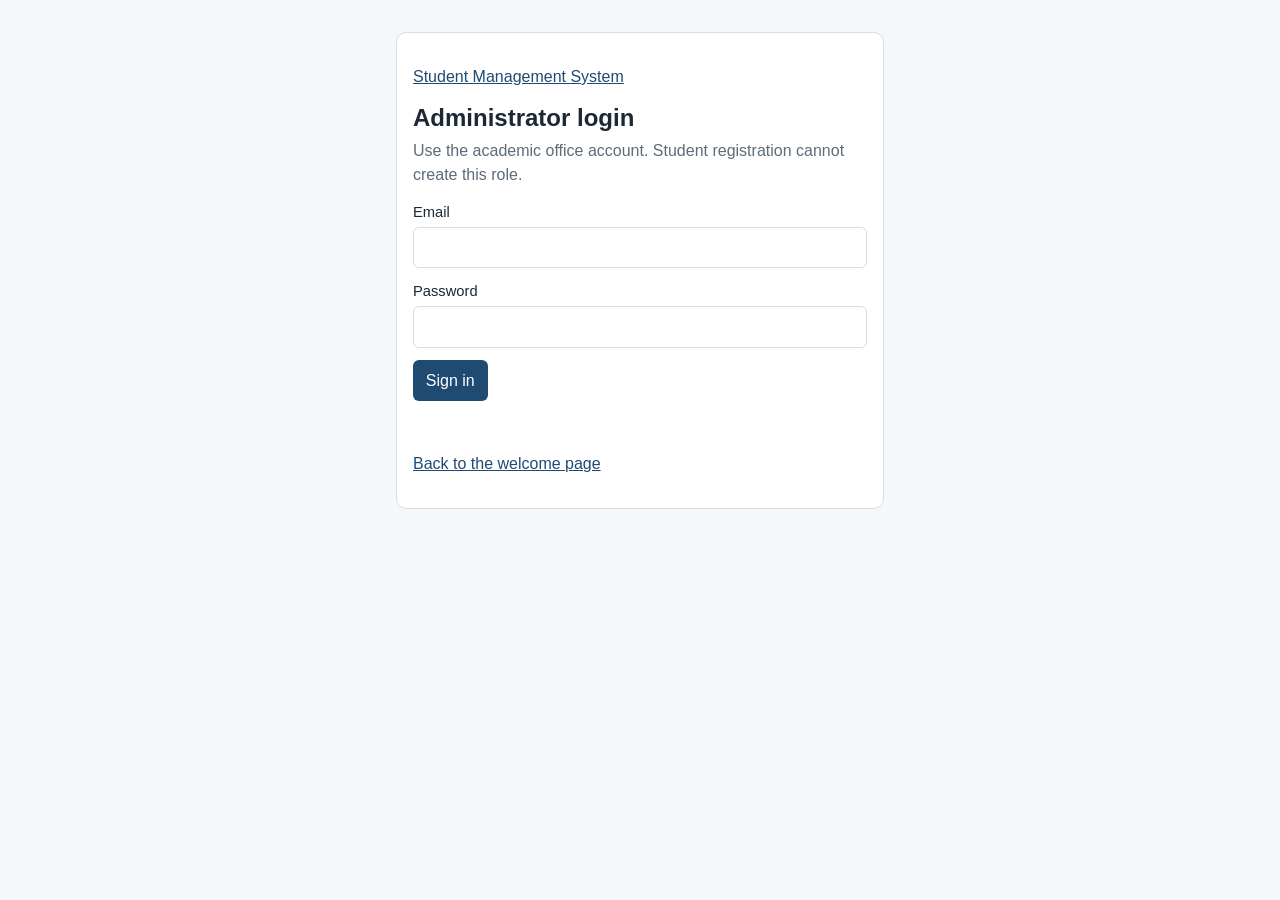
<file: static/admin-login.html>
<!DOCTYPE html>
<html lang="en">
<head>
  <meta charset="utf-8">
  <meta name="viewport" content="width=device-width, initial-scale=1">
  <title>Admin login · Student Management System</title>
  <link rel="stylesheet" href="/static/styles.css">
</head>
<body>
  <main class="auth-layout single">
    <section class="auth-card">
      <p class="eyebrow"><a href="/">Student Management System</a></p>
      <h1>Administrator login</h1>
      <p class="hint">Use the academic office account. Student registration cannot create this role.</p>
      <form id="login-form" data-portal="admin">
        <label for="login-email">Email</label>
        <input id="login-email" name="email" type="email" autocomplete="username" required>
        <label for="login-password">Password</label>
        <input id="login-password" name="password" type="password" autocomplete="current-password" required>
        <div class="button-row"><button type="submit">Sign in</button></div>
      </form>
      <p id="login-message" class="message" role="status"></p>
      <p class="hint"><a href="/">Back to the welcome page</a></p>
    </section>
  </main>
  <script src="/static/auth.js"></script>
</body>
</html>
</file>
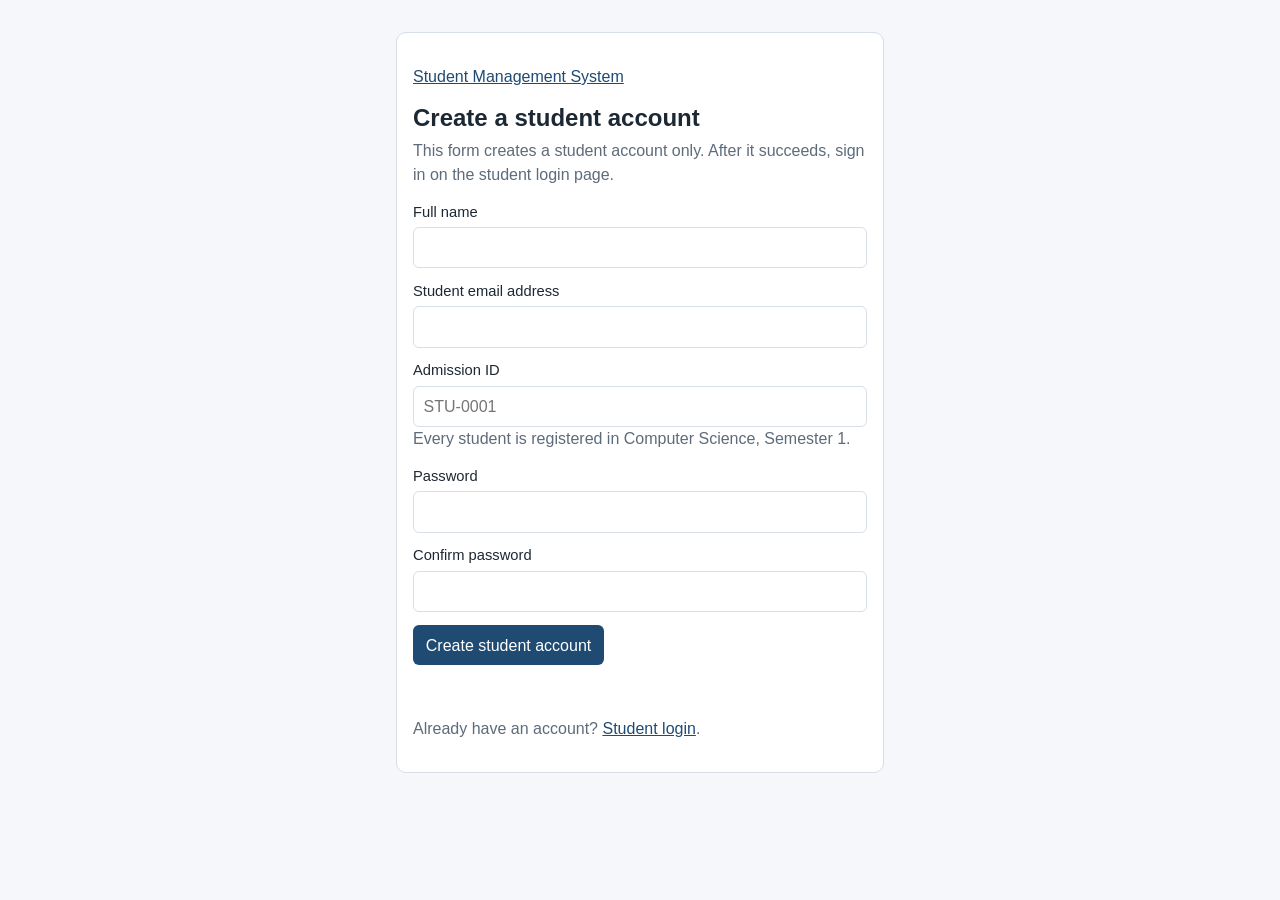
<file: static/register.html>
<!DOCTYPE html>
<html lang="en">
<head>
  <meta charset="utf-8">
  <meta name="viewport" content="width=device-width, initial-scale=1">
  <title>Create student account · Student Management System</title>
  <link rel="stylesheet" href="/static/styles.css">
</head>
<body>
  <main class="auth-layout single">
    <section class="auth-card">
      <p class="eyebrow"><a href="/">Student Management System</a></p>
      <h1>Create a student account</h1>
      <p class="hint">This form creates a student account only. After it succeeds, sign in on the student login page.</p>
      <form id="register-form">
        <label for="full-name">Full name</label>
        <input id="full-name" name="full_name" required maxlength="120" autocomplete="name">
        <label for="register-email">Student email address</label>
        <input id="register-email" name="email" type="email" required maxlength="254" autocomplete="email">
        <label for="admission-number">Admission ID</label>
        <input id="admission-number" name="admission_number" required maxlength="30" placeholder="STU-0001">
        <p class="hint">Every student is registered in Computer Science, Semester 1.</p>
        <label for="register-password">Password</label>
        <input id="register-password" name="password" type="password" minlength="8" autocomplete="new-password" required>
        <label for="password-confirmation">Confirm password</label>
        <input id="password-confirmation" name="password_confirmation" type="password" minlength="8" autocomplete="new-password" required>
        <div class="button-row"><button type="submit">Create student account</button></div>
      </form>
      <p id="register-message" class="message" role="status"></p>
      <p id="register-next" class="hint" hidden>Your account is saved. <a href="/login">Continue to student login</a>.</p>
      <p class="hint">Already have an account? <a href="/login">Student login</a>.</p>
    </section>
  </main>
  <script src="/static/auth.js"></script>
</body>
</html>
</file>
<file: static/styles.css>
:root {
  color-scheme: light;
  --ink: #1c2834;
  --muted: #5d6b7a;
  --line: #d7dee6;
  --paper: #f5f7fa;
  --card: #ffffff;
  --accent: #1f4b73;
  --accent-2: #2f6f4e;
  --danger: #8d2f2f;
  --focus: #0b6bcb;
}

* { box-sizing: border-box; }

body {
  margin: 0;
  font-family: "Segoe UI", sans-serif;
  color: var(--ink);
  background: var(--paper);
  line-height: 1.45;
}

a { color: var(--accent); }

button, input, select, textarea {
  font: inherit;
  color: inherit;
}

button, .button-link {
  background: var(--accent);
  color: white;
  border: 0;
  border-radius: 6px;
  padding: 0.55rem 0.8rem;
  cursor: pointer;
  text-decoration: none;
  display: inline-block;
}

button.secondary, a.secondary { background: #4d5d6d; color: white; }
button.danger { background: var(--danger); }
button:disabled { opacity: 0.6; cursor: wait; }

input, select, textarea {
  width: 100%;
  border: 1px solid var(--line);
  border-radius: 6px;
  padding: 0.5rem 0.6rem;
  background: white;
}

textarea { min-height: 5rem; resize: vertical; }
#plan-text { min-height: 12rem; }
.result-block { margin: 0.6rem 0 1.2rem; }
.result-block h3 { margin-top: 1rem; }
.result-block p, .result-block li { line-height: 1.45; }
.result-block ul { margin: 0.3rem 0 0.6rem 1.2rem; padding: 0; }

label { display: block; margin: 0.8rem 0 0.25rem; font-size: 0.92rem; }

.topbar, .portal-nav {
  display: flex;
  justify-content: space-between;
  gap: 1rem;
  align-items: center;
  padding: 1rem 1.25rem;
  background: white;
  border-bottom: 1px solid var(--line);
}

.portal-nav { flex-wrap: wrap; align-items: flex-start; }

.nav-buttons { display: flex; flex-wrap: wrap; gap: 0.4rem; }

.nav-buttons button { background: #e7eef5; color: var(--ink); }
.nav-buttons button.active { background: var(--accent); color: white; }

h1, h2, h3 { margin: 0 0 0.4rem; line-height: 1.2; }
h1 { font-size: 1.5rem; }
h2 { font-size: 1.15rem; }

.eyebrow, .hint, .status-pill { color: var(--muted); }
.hint { margin-top: 0; }

.page { padding: 1rem 1.25rem 2rem; max-width: 1100px; margin: 0 auto; }

.auth-layout {
  max-width: 920px;
  margin: 2rem auto;
  padding: 0 1rem;
  display: grid;
  grid-template-columns: 1fr 1fr;
  gap: 1rem;
}

.auth-layout.single {
  max-width: 520px;
  grid-template-columns: 1fr;
}

.landing {
  max-width: 920px;
  margin: 0 auto;
  padding: 1.5rem 1rem 2rem;
  display: grid;
  grid-template-columns: 1.4fr 1fr;
  gap: 1rem;
}

.hero {
  background: var(--card);
  border: 1px solid var(--line);
  border-radius: 10px;
  padding: 1.5rem;
}

.plain-list { margin: 0.4rem 0 1rem; padding-left: 1.1rem; }
.admin-entry { margin-top: 1.2rem; font-size: 0.9rem; }
.account-menu { position: relative; margin-left: auto; }
.menu-panel {
  position: absolute;
  right: 0;
  top: calc(100% + 0.35rem);
  background: white;
  border: 1px solid var(--line);
  border-radius: 8px;
  padding: 0.7rem;
  min-width: 220px;
  z-index: 5;
}
.menu-panel button { display: block; width: 100%; margin-top: 0.4rem; }
dialog {
  border: 1px solid var(--line);
  border-radius: 10px;
  max-width: 420px;
  width: calc(100% - 2rem);
}
dialog::backdrop { background: rgba(28, 40, 52, 0.35); }
.video-frame { width: 100%; max-width: 640px; aspect-ratio: 16 / 9; border: 0; background: #111; }

.badge {
  display: inline-block;
  min-width: 1.2rem;
  margin-left: 0.25rem;
  padding: 0 0.35rem;
  border-radius: 999px;
  background: var(--danger);
  color: white;
  font-size: 0.75rem;
}
.table-wrap { overflow-x: auto; }

.card, .auth-card, .stats article {
  background: var(--card);
  border: 1px solid var(--line);
  border-radius: 10px;
  padding: 1rem;
}

.stats { display: grid; grid-template-columns: repeat(auto-fit, minmax(140px, 1fr)); gap: 0.75rem; margin-bottom: 1rem; }
.stats strong { display: block; font-size: 1.4rem; }
.stats span { color: var(--muted); font-size: 0.85rem; }

.panel { display: none; }
.panel.active { display: block; }

.message { min-height: 1.2rem; color: var(--danger); }
.message.ok { color: var(--accent-2); }

table { width: 100%; border-collapse: collapse; background: white; }
th, td { text-align: left; padding: 0.45rem 0.5rem; border-bottom: 1px solid var(--line); vertical-align: top; }
th { font-size: 0.85rem; color: var(--muted); }

.chip {
  display: inline-block;
  border-radius: 999px;
  padding: 0.1rem 0.45rem;
  background: #e7eef5;
  font-size: 0.82rem;
}

.chip.pass, .chip.strong, .chip.present, .chip.resolved { background: #e5f4ea; }
.chip.fail, .chip.needs_attention, .chip.absent, .chip.high { background: #fde8e8; }
.chip.not_assessed, .chip.developing, .chip.submitted, .chip.demo { background: #fff4d6; }

.list { list-style: none; padding: 0; margin: 0.5rem 0 0; }
.list li, .concern { border-top: 1px solid var(--line); padding: 0.7rem 0; }
.button-row { display: flex; flex-wrap: wrap; gap: 0.4rem; margin-top: 0.8rem; }
.grid-2 { display: grid; grid-template-columns: 1fr 1fr; gap: 0.8rem; }
.section-gap { margin-top: 1.6rem; }
.task-card { margin: 1rem 0; }
.task-card h3 { font-size: 1.05rem; }
.action-grid {
  display: grid;
  grid-template-columns: repeat(auto-fit, minmax(220px, 1fr));
  gap: 0.75rem;
  margin: 1rem 0;
}
.action-grid button {
  background: white;
  color: var(--ink);
  border: 1px solid var(--line);
  border-radius: 10px;
  padding: 0.9rem;
  text-align: left;
  min-height: 5.5rem;
}
.action-grid button strong { display: block; color: var(--accent); }
.action-grid button span { display: block; color: var(--muted); font-size: 0.88rem; font-weight: 400; margin-top: 0.3rem; }
.example-questions { display: flex; flex-wrap: wrap; gap: 0.4rem; margin: 0.6rem 0; }
.example-questions button { background: #e7eef5; color: var(--ink); text-align: left; }
.exchange { margin-top: 0.8rem; }
.exchange h3 { font-size: 1rem; }

:focus-visible { outline: 2px solid var(--focus); outline-offset: 2px; }

@media (max-width: 800px) {
  .auth-layout, .landing, .grid-2, .topbar, .action-grid { grid-template-columns: 1fr; display: block; }
  .action-grid { display: grid; grid-template-columns: 1fr; }
  .nav-buttons button { min-height: 2.6rem; }
  .topbar > * + * { margin-top: 0.6rem; }
  table { display: block; overflow-x: auto; }
  .account-menu { width: 100%; margin-left: 0; }
  .menu-panel { position: static; min-width: 0; margin-top: 0.4rem; }
}
</file>
